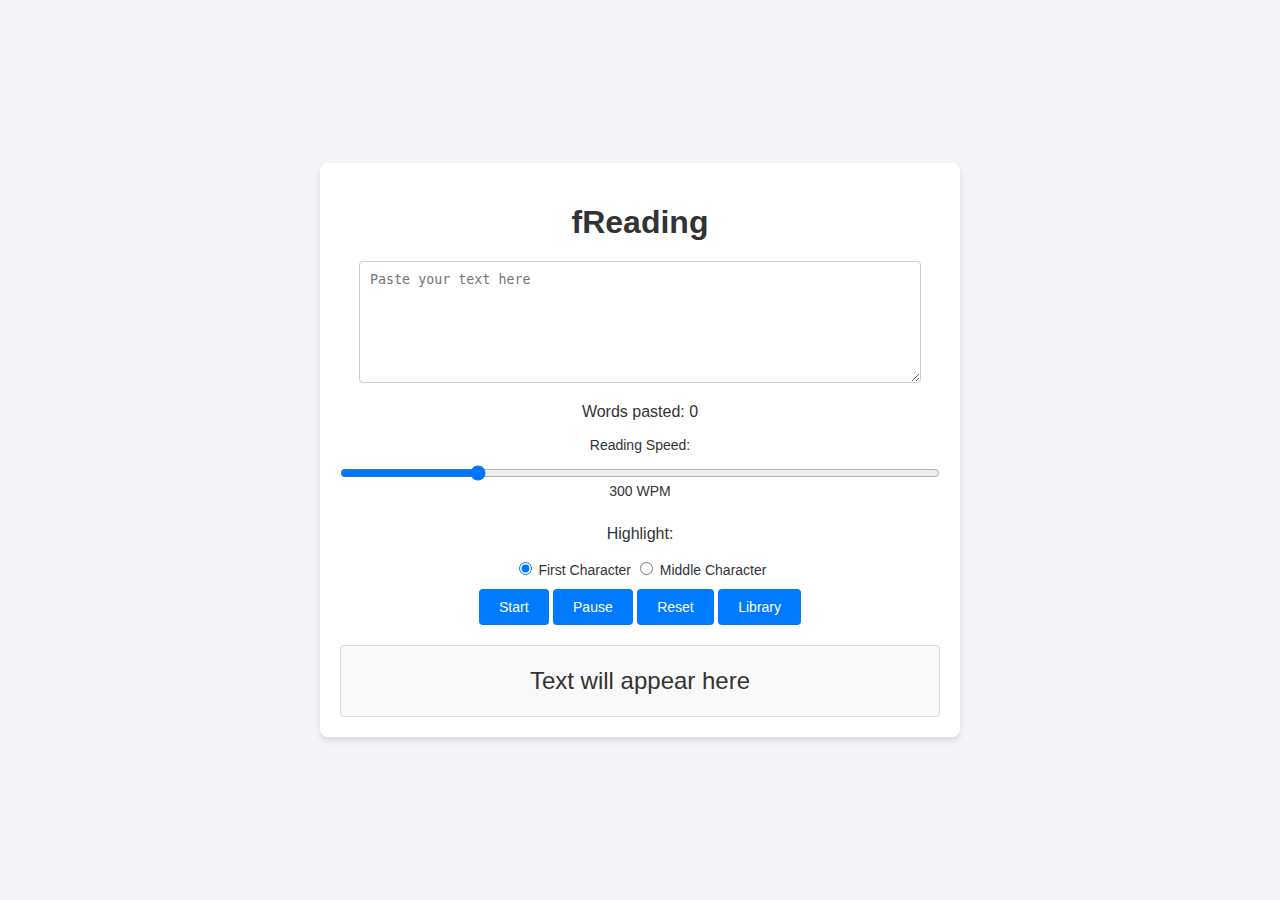
<file: index.html>
<!DOCTYPE html>
<html lang="en">

<head>
    <meta charset="UTF-8">
    <meta name="viewport" content="width=device-width, initial-scale=1.0">
    <title>fReading</title>
    <link rel="stylesheet" href="styles.css">
</head>

<body>
    <div class="container">
        <h1>fReading</h1>
        <textarea id="text-input" placeholder="Paste your text here"></textarea>
        <p>Words pasted: <span id="word-count">0</span></p>


        <div class="controls">
            <label for="wpm">Reading Speed:</label>
            <input type="range" id="wpm" min="100" max="1000" value="300" step="50">
            <span id="wpm-display">300 WPM</span>

            <!-- Highlight Selection -->
            <div class="highlight-controls">
                <p>Highlight:</p>
                <label>
                    <input type="radio" name="highlight" value="first" checked> First Character
                </label>
                <label>
                    <input type="radio" name="highlight" value="middle"> Middle Character
                </label>
            </div>
            <div id="button-container">
                <button id="start-btn">Start</button>
                <button id="pause-btn">Pause</button>
                <button id="reset-btn">Reset</button>
                <button id="library-btn">Library</button>
                <div id="library-modal"
                    style="display: none; width: 50%; height: 100vh; position: fixed; top: 0; left: 0; background-color: #fff;">
                    <!-- Your book list will go here -->
                </div>
            </div>
        </div>

        <div id="display-panel">Text will appear here</div>
    </div>
    <script src="script.js"></script>
</body>

</html>
</file>
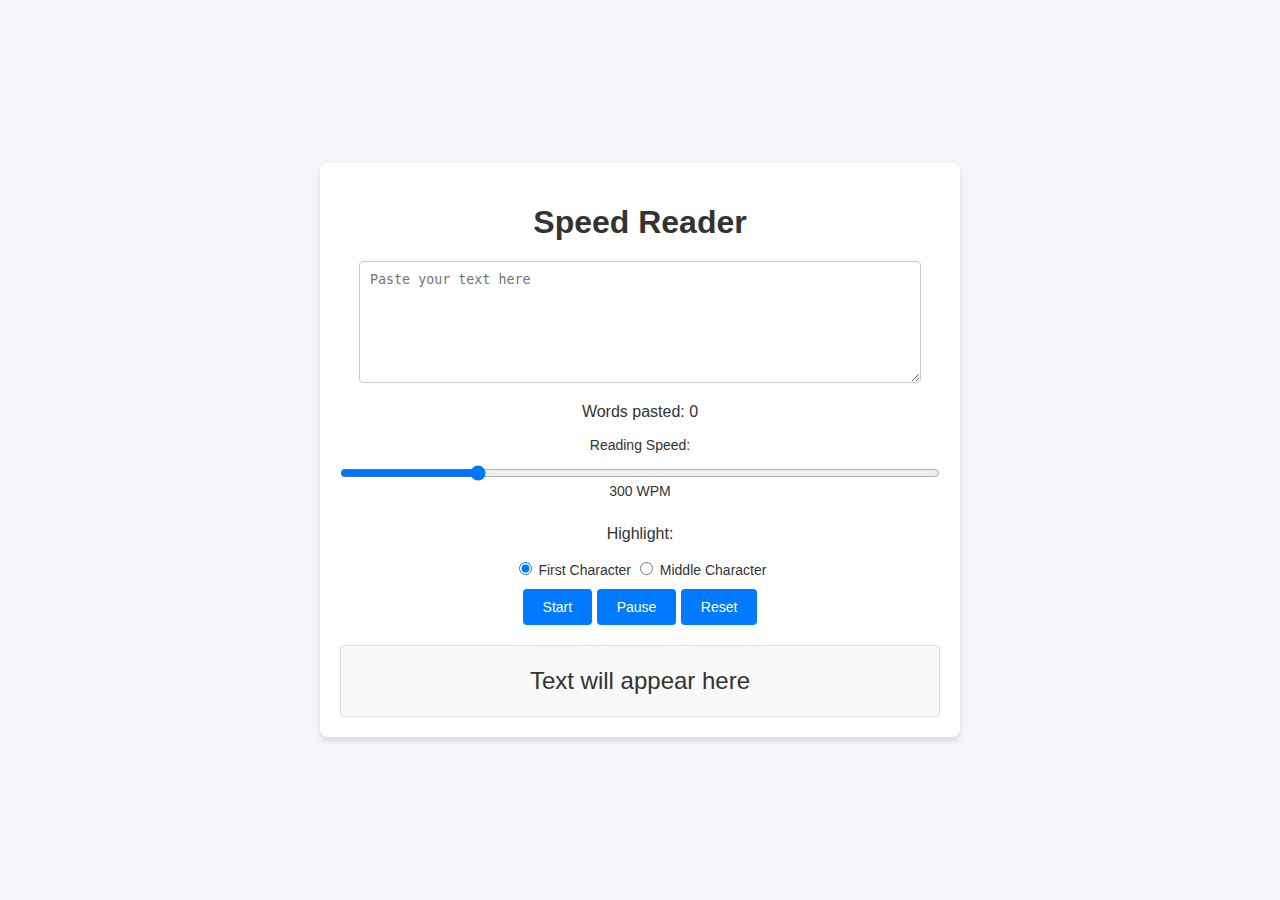
<file: structure.html>
<!DOCTYPE html>
<html lang="en">

<head>
    <meta charset="UTF-8">
    <meta name="viewport" content="width=device-width, initial-scale=1.0">
    <title>Speed Reader</title>
    <link rel="stylesheet" href="styles.css">
</head>

<body>
    <div class="container">
        <h1>Speed Reader</h1>
        <textarea id="text-input" placeholder="Paste your text here"></textarea>
        <p>Words pasted: <span id="word-count">0</span></p>


        <div class="controls">
            <label for="wpm">Reading Speed:</label>
            <input type="range" id="wpm" min="100" max="1000" value="300" step="50">
            <span id="wpm-display">300 WPM</span>

            <!-- Highlight Selection -->
            <div class="highlight-controls">
                <p>Highlight:</p>
                <label>
                    <input type="radio" name="highlight" value="first" checked> First Character
                </label>
                <label>
                    <input type="radio" name="highlight" value="middle"> Middle Character
                </label>
            </div>
            <div id="button-container">
                <button id="start-btn">Start</button>
                <button id="pause-btn">Pause</button>
                <button id="reset-btn">Reset</button>
            </div>
        </div>

        <div id="display-panel">Text will appear here</div>
    </div>
    <script src="script.js"></script>
</body>

</html>
</file>
<file: styles.css>
/* styles.css */
body {
    font-family: Arial, sans-serif;
    margin: 0;
    padding: 0;
    background-color: #f4f4f9;
    color: #333;
    display: flex;
    justify-content: center;
    align-items: center;
    height: 100vh;
}

.container {
    width: 90%;
    max-width: 600px;
    background: #fff;
    padding: 20px;
    box-shadow: 0 4px 6px rgba(0, 0, 0, 0.1);
    border-radius: 8px;
    text-align: center;
}

h1 {
    margin-bottom: 20px;
}

/* Styles for the textarea to handle overflow */
#text-input {
    width: 100%;
    height: 100px;
    max-height: 100%;
    max-width: 90%;
    min-height: 70%;
    min-width: 70%;
    overflow-y: auto;
    padding: 10px;
    border: 1px solid #ccc;
    border-radius: 4px;
}

.controls {
    display: flex;
    flex-direction: column;
    align-items: center;
    gap: 10px;
    margin-bottom: 20px;
}

.controls label {
    font-size: 14px;
}

#wpm {
    width: 100%;
}

#wpm-display {
    font-size: 14px;
    margin-top: -10px;
}

button {
    padding: 10px 20px;
    font-size: 14px;
    color: #fff;
    background-color: #007bff;
    border: none;
    border-radius: 4px;
    cursor: pointer;
}

button:hover {
    background-color: #0056b3;
}

#display-panel {
    font-size: 24px;
    min-height: 50px;
    display: flex;
    justify-content: center;
    align-items: center;
    background-color: #f9f9f9;
    border: 1px solid #ddd;
    border-radius: 4px;
    padding: 10px;
}

#library-modal {
    border: 1px solid #ccc;
    padding: 10px;
    font-size: 14px;
}

/* Library container style */
#library-container {
    position: fixed;
    top: 0;
    right: 0;
    width: 25%;
    height: 100%;
    overflow-y: auto;
    background-color: rgba(255, 255, 255, 0.9);
    border-left: 1px solid #ccc;
    padding: 10px;
    box-sizing: border-box;
    display: none;  /* Initially hidden */
}

/* Title styles */
#library-container h3 {
    cursor: pointer;
    margin: 10px 0;
    padding: 5px;
    background-color: #f0f0f0;
    border-radius: 5px;
}

#library-container h3:hover {
    background-color: #ddd;
}
</file>
